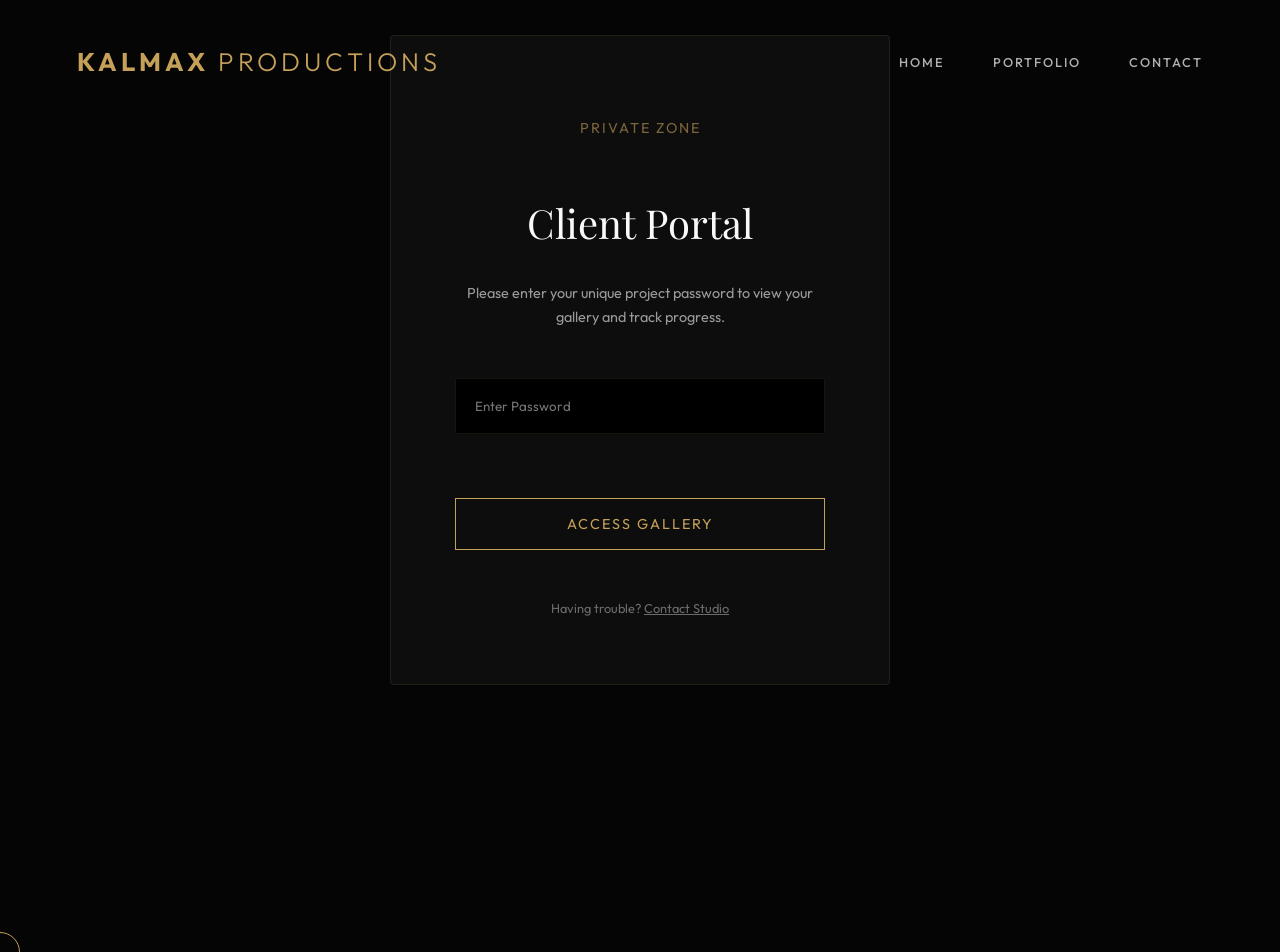
<file: client.html>
<!DOCTYPE html>
<html lang="en">
<head>
    <meta charset="UTF-8">
    <meta name="viewport" content="width=device-width, initial-scale=1.0">
    <title>Client Portal | Kalmax Productions</title>
    <link rel="stylesheet" href="style.css">
    <link href="https://fonts.googleapis.com/css2?family=Playfair+Display:ital,wght@0,400;0,700;1,400&family=Outfit:wght@300;500;700&display=swap" rel="stylesheet">
    <style>
        .login-wrap { min-height: 80vh; display: flex; align-items: center; justify-content: center; padding: 2rem; }
        .login-card { background: var(--secondary-bg); border: 1px solid var(--border-color); padding: 4rem; max-width: 500px; width: 100%; text-align: center; border-radius: 4px; }
        .login-card h2 { font-size: 2.5rem; margin-bottom: 1.5rem; }
        .login-card p { opacity: 0.6; margin-bottom: 3rem; font-size: 0.9rem; }
        input { background: #000; border: 1px solid var(--border-color); padding: 1.2rem; color: #fff; width: 100%; margin-bottom: 2rem; border-radius: 2px; }
        .progress-track { margin-top: 5rem; max-width: 800px; margin-left: auto; margin-right: auto; }
        .track-bar { height: 2px; background: rgba(255,255,255,0.1); width: 100%; position: relative; margin: 4rem 0; }
        .track-node { position: absolute; top: 50%; transform: translateY(-50%); width: 10px; height: 10px; background: var(--border-color); border-radius: 50%; }
        .track-node.active { background: var(--accent-color); box-shadow: 0 0 10px var(--accent-color); }
        .track-node span { position: absolute; top: 20px; left: 50%; transform: translateX(-50%); white-space: nowrap; font-size: 0.7rem; opacity: 0.5; letter-spacing: 1px; text-transform: uppercase; }
    </style>
</head>
<body class="loading">
    <div class="film-grain"></div>
    <nav>
        <div class="logo">KALMAX <span style="font-weight: 300;">PRODUCTIONS</span></div>
        <ul class="nav-links">
            <li><a href="index.html">Home</a></li>
            <li><a href="portfolio.html">Portfolio</a></li>
            <li><a href="contact.html">Contact</a></li>
        </ul>
    </nav>

    <div class="login-wrap">
        <div class="login-card">
            <p class="page-description">Private Zone</p>
            <h2>Client Portal</h2>
            <p>Please enter your unique project password to view your gallery and track progress.</p>
            <input type="password" placeholder="Enter Password">
            <button class="btn" style="width: 100%;">Access Gallery</button>
            
            <div style="margin-top: 3rem; font-size: 0.8rem; opacity: 0.4;">
                Having trouble? <a href="contact.html" style="text-decoration: underline;">Contact Studio</a>
            </div>
        </div>
    </div>

    <!-- Project Progress Example -->
    <div class="progress-track reveal-init">
        <p class="page-description" style="text-align: center;">Production Pipeline</p>
        <div class="track-bar">
            <div class="track-node active" style="left: 0;"><span>Booking</span></div>
            <div class="track-node active" style="left: 33%;"><span>Shooting</span></div>
            <div class="track-node" style="left: 66%;"><span>Editing</span></div>
            <div class="track-node" style="left: 100%;"><span>Delivery</span></div>
            <div style="position: absolute; height: 100%; width: 33%; background: var(--accent-color); top: 0; left: 0;"></div>
        </div>
    </div>

    <script src="main.js"></script>
</body>
</html>
</file>
<file: style.css>
:root {
    --bg-color: #050505;
    --text-color: #f8f9fa;
    --accent-color: #C5A059;
    --accent-hover: #D4AF37;
    --secondary-bg: #0D0D0D;
    --glass-bg: rgba(5, 5, 5, 0.0);
    --glass-scrolled: rgba(5, 5, 5, 0.95);
    --border-color: rgba(197, 160, 89, 0.12);
    --transition-smooth: all 0.4s cubic-bezier(0.16, 1, 0.3, 1);
    --transition-fast: all 0.25s ease;
    --serif-font: 'Playfair Display', serif;
    --sans-font: 'Outfit', sans-serif;
}

/* GLOBAL CINEMATIC HEADERS */
.page-header {
    position: relative;
    padding: 10rem 6% 8rem;
    text-align: center;
    overflow: hidden;
    background-color: #000;
}

.page-header::before {
    content: '';
    position: absolute;
    top: 0; left: 0; width: 100%; height: 100%;
    background: rgba(0,0,0,0.65);
    z-index: 1;
}

.page-header * {
    position: relative;
    z-index: 2;
}

.page-header-bg {
    position: absolute;
    top: 0; left: 0; width: 100%; height: 100%;
    background-size: cover;
    background-position: center;
    z-index: 0;
    animation: kenburns-global 40s ease-in-out infinite alternate;
}

@keyframes kenburns-global {
    0% { transform: scale(1); }
    100% { transform: scale(1.15); }
}

/* FILM GRAIN OVERLAY */
.film-grain {
    position: fixed;
    top: 0; left: 0;
    width: 100%; height: 100%;
    background: url('https://upload.wikimedia.org/wikipedia/commons/7/76/1k_pnt_noize.png');
    pointer-events: none;
    z-index: 9999;
    opacity: 0.03;
    animation: grain 8s steps(10) infinite;
}

@keyframes grain {
    0%, 100% { transform: translate(0, 0); }
    10% { transform: translate(-5%, -10%); }
    20% { transform: translate(-15%, 5%); }
    30% { transform: translate(7%, -25%); }
    40% { transform: translate(-5%, 25%); }
    50% { transform: translate(-15%, 10%); }
    60% { transform: translate(15%, 0%); }
    70% { transform: translate(0%, 15%); }
    80% { transform: translate(3%, 35%); }
    90% { transform: translate(-10%, 10%); }
}

* {
    margin: 0;
    padding: 0;
    box-sizing: border-box;
    font-family: var(--sans-font);
}

body {
    background-color: var(--bg-color);
    color: var(--text-color);
    line-height: 1.7;
    overflow-x: hidden;
    -webkit-font-smoothing: antialiased;
}

body.loading {
    overflow: hidden;
}

.accent-serif-italic {
    font-family: var(--serif-font);
    font-style: italic;
    color: var(--accent-color);
}

h1, h2, h3, h4 {
    font-family: var(--serif-font);
    font-weight: 400;
}

.section-title {
    font-size: clamp(2.5rem, 6vw, 4.5rem);
    text-align: center;
    margin-bottom: 8rem;
    letter-spacing: -1px;
}

a {
    text-decoration: none;
    color: inherit;
    transition: var(--transition-fast);
}

/* NAVBAR */
nav {
    position: fixed;
    top: 0;
    width: 100%;
    z-index: 1000;
    display: flex;
    justify-content: space-between;
    align-items: center;
    padding: 2.5rem 6%;
    transition: var(--transition-smooth);
    background: var(--glass-bg);
}

nav.scrolled {
    padding: 1.2rem 6%;
    background: var(--glass-scrolled);
    backdrop-filter: blur(20px);
    border-bottom: 1px solid var(--border-color);
}

.logo {
    font-size: 1.6rem;
    font-weight: 700;
    color: var(--accent-color);
    letter-spacing: 4px;
    text-transform: uppercase;
}

.nav-links {
    display: flex;
    gap: 3rem;
}

.hamburger {
    display: none;
    cursor: pointer;
    flex-direction: column;
    gap: 5px;
    z-index: 1001;
}

.hamburger span {
    display: block;
    width: 25px;
    height: 2px;
    background-color: var(--accent-color);
    transition: var(--transition-smooth);
}

.nav-links li {
    list-style: none;
}

.nav-links a {
    font-size: 0.8rem;
    font-weight: 500;
    letter-spacing: 2px;
    text-transform: uppercase;
    opacity: 0.7;
}

.nav-links a:hover, .nav-links a.active {
    opacity: 1;
    color: var(--accent-color);
}

/* HERO SECTION */
.hero {
    height: 100vh;
    width: 100%;
    background-size: cover;
    background-position: center;
    background-attachment: fixed;
    display: flex;
    flex-direction: column;
    justify-content: center;
    align-items: center;
    text-align: center;
    position: relative;
}

.hero::after {
    content: '';
    position: absolute;
    top: 0; left: 0;
    width: 100%; height: 100%;
    background: rgba(0, 0, 0, 0.5); /* Slightly darker for video text legibility */
    z-index: 1;
}

.hero-video {
    position: absolute;
    top: 0; left: 0;
    width: 100%; height: 100%;
    object-fit: cover;
    z-index: 0;
}

.hero-profile {
    margin-bottom: 3.5rem;
    display: flex;
    flex-direction: column;
    align-items: center;
    animation: fadeIn 2.5s ease-out;
}

.hero-profile img {
    width: 90px;
    height: 90px;
    border-radius: 50%;
    border: 2px solid var(--accent-color);
    object-fit: cover;
    box-shadow: 0 10px 40px rgba(0,0,0,0.8);
    margin-bottom: 1rem;
}

.hero-profile span {
    color: var(--accent-color);
    letter-spacing: 3px;
    font-weight: 500;
    text-transform: uppercase;
    font-size: 0.7rem;
    opacity: 0.9;
}

.hero-content {
    z-index: 2;
    animation: fadeIn 1.5s ease-out;
}

.hero h1 {
    font-size: clamp(3rem, 8vw, 5.5rem);
    margin-bottom: 1.5rem;
    color: #fff;
    text-shadow: 2px 4px 10px rgba(0,0,0,0.5);
    line-height: 1.1;
}

/* BUTTONS */
.btn {
    padding: 1rem 2.5rem;
    border: 1px solid var(--accent-color);
    background: transparent;
    color: var(--accent-color);
    font-size: 0.9rem;
    text-transform: uppercase;
    letter-spacing: 2px;
    cursor: pointer;
    transition: var(--transition-smooth);
    margin-top: 2rem;
    display: inline-block;
}

.btn:hover {
    background: var(--accent-color);
    color: #000;
}

/* GRID SECTION (Portfolio) */
.section-padding {
    padding: 12rem 10%;
}

.page-header {
    padding: 10rem 5% 4rem;
    text-align: center;
}

.page-description {
    color: var(--accent-color);
    margin-top: 1rem;
    text-transform: uppercase;
    letter-spacing: 2px;
    font-size: 0.8rem;
}

.footer p {
    color: #fff;
    opacity: 0.8;
    text-shadow: 0 0 10px rgba(79, 172, 254, 0.4);
}

.footer {
    padding: 1.5rem 5%;
    background: var(--bg-color); /* Match background for seamless feel */
    text-align: center;
    border-top: 1px solid var(--border-color);
    font-size: 0.95rem; /* Increased for better presence */
    opacity: 0.6;
}

.footer-credits {
    margin-top: 0.5rem;
    font-size: 0.85rem;
    letter-spacing: 1.5px;
    text-transform: uppercase;
    font-weight: 700;
}

.footer-credits a {
    color: #4facfe; /* Blueish base */
    background: linear-gradient(90deg, #4facfe 0%, #00f2fe 50%, #4facfe 100%);
    background-size: 200% auto;
    -webkit-background-clip: text;
    background-clip: text;
    -webkit-text-fill-color: transparent;
    animation: shine 3s linear infinite;
    text-shadow: 0 0 15px rgba(79, 172, 254, 0.4);
}

@keyframes shine {
    to { background-position: 200% center; }
}

.portfolio-grid {
    display: grid;
    grid-template-columns: repeat(auto-fit, minmax(280px, 1fr));
    gap: 1.5rem;
}

/* WHATSAPP FLOAT */
.whatsapp-float {
    position: fixed;
    bottom: 30px;
    right: 30px;
    background-color: #25D366;
    color: white;
    width: 60px;
    height: 60px;
    border-radius: 50%;
    display: flex;
    justify-content: center;
    align-items: center;
    box-shadow: 2px 2px 10px rgba(0,0,0,0.5);
    z-index: 1000;
    transition: transform 0.3s ease;
}

.whatsapp-float:hover {
    transform: scale(1.1);
    color: white;
}

.whatsapp-text {
    position: absolute;
    right: 75px;
    background: var(--accent-color);
    color: #000;
    padding: 0.8rem 1.5rem;
    border-radius: 4px;
    font-size: 0.85rem;
    font-weight: 700;
    letter-spacing: 1px;
    text-transform: uppercase;
    white-space: nowrap;
    opacity: 0;
    transform: translateX(20px);
    transition: var(--transition-smooth);
    pointer-events: none;
    box-shadow: 0 10px 30px rgba(0,0,0,0.3);
}

.whatsapp-float:hover .whatsapp-text {
    opacity: 1;
    transform: translateX(0);
}

.whatsapp-float svg {
    width: 35px;
    height: 35px;
    fill: currentColor;
}


.portfolio-item {
    position: relative;
    overflow: hidden;
    height: 500px;
    cursor: pointer;
    perspective: 1000px; /* Enable 3D */
    border-radius: 4px;
}

.portfolio-item img, .portfolio-item video {
    width: 100%;
    height: 100%;
    object-fit: cover;
    transition: transform 1s cubic-bezier(0.16, 1, 0.3, 1);
}

.portfolio-item:hover img, .portfolio-item:hover video {
    transform: scale(1.1) rotateX(5deg) rotateY(-5deg); /* Subtle 3D tilt */
}

/* Page Transition Overlay */
.page-transition {
    position: fixed;
    top: 0; left: 0;
    width: 100%; height: 100%;
    background: var(--bg-color);
    z-index: 10001;
    pointer-events: none;
    transition: opacity 0.8s ease;
    opacity: 0;
}

body.transitioning .page-transition {
    opacity: 1;
}

.portfolio-overlay {
    position: absolute;
    top: 0; left: 0;
    width: 100%; height: 100%;
    background: rgba(0,0,0,0.7);
    display: flex;
    flex-direction: column;
    justify-content: center;
    align-items: center;
    opacity: 0;
    transition: var(--transition-smooth);
    pointer-events: none; /* Make clicks go to parent */
}

.portfolio-item:hover .portfolio-overlay {
    opacity: 1;
}

/* PRELOADER */
.loader {
    position: fixed;
    top: 0; left: 0;
    width: 100%; height: 100%;
    background: var(--bg-color);
    z-index: 9999;
    display: flex;
    justify-content: center;
    align-items: center;
    transition: opacity 1s ease, visibility 1s ease;
}

.loader.fade-out {
    opacity: 0;
    visibility: hidden;
}

.loader-content {
    text-align: center;
}

.loader-logo {
    font-family: var(--serif-font);
    font-size: 2rem;
    letter-spacing: 10px;
    color: var(--accent-color);
    display: block;
    margin-bottom: 2rem;
    animation: pulse 2s infinite;
}

.loader-bar {
    width: 200px;
    height: 1px;
    background: rgba(255,255,255,0.1);
    margin: 0 auto;
    position: relative;
    overflow: hidden;
}

.loader-bar::after {
    content: '';
    position: absolute;
    left: -100%;
    width: 100%;
    height: 100%;
    background: var(--accent-color);
    animation: loading 2s infinite ease-in-out;
}

@keyframes pulse {
    0% { opacity: 0.5; }
    50% { opacity: 1; }
    100% { opacity: 0.5; }
}

@keyframes loading {
    0% { left: -100%; }
    50% { left: 0; }
    100% { left: 100%; }
}

@keyframes fadeIn {
    from { opacity: 0; transform: translateY(40px); }
    to { opacity: 1; transform: translateY(0); }
}

/* CUSTOM CURSOR (Optional placeholder for JS) */
.custom-cursor {
    width: 10px;
    height: 10px;
    background: var(--accent-color);
    border-radius: 50%;
    position: fixed;
    pointer-events: none;
    z-index: 10000;
    transition: transform 0.2s ease;
    mix-blend-mode: difference;
}

.custom-cursor-outline {
    width: 40px;
    height: 40px;
    border: 1px solid var(--accent-color);
    border-radius: 50%;
    position: fixed;
    pointer-events: none;
    z-index: 9999;
    transition: all 0.3s ease-out;
}

/* SCROLL REVEAL ANIMATIONS */
.reveal-init {
    opacity: 1; /* Default to visible for reliability */
    transform: translateY(0);
    transition: all 1.2s cubic-bezier(0.23, 1, 0.32, 1);
}

body.js-enabled .reveal-init:not(.revealed) {
    opacity: 0;
    transform: translateY(30px);
}

.reveal-init.revealed {
    opacity: 1;
    transform: translateY(0);
}

/* EXIT MODAL STYLES */
.modal-overlay {
    position: fixed;
    top: 0; left: 0;
    width: 100%; height: 100%;
    background: rgba(0,0,0,0.85);
    backdrop-filter: blur(15px);
    z-index: 5000;
    display: none;
    justify-content: center;
    align-items: center;
    padding: 2rem;
    opacity: 0;
    transition: opacity 0.4s ease;
}

.modal-overlay.active {
    display: flex;
    opacity: 1;
}

.modal-content {
    background: var(--glass-bg);
    border: 1px solid var(--border-color);
    padding: 4rem 3rem;
    max-width: 600px;
    width: 100%;
    text-align: center;
    position: relative;
    border-radius: 4px;
    transform: translateY(30px);
    transition: transform 0.6s cubic-bezier(0.16, 1, 0.3, 1);
}

.modal-overlay.active .modal-content {
    transform: translateY(0);
}

.close-modal {
    position: absolute;
    top: 2rem; right: 2rem;
    background: none;
    border: none;
    color: #fff;
    font-size: 2.5rem;
    cursor: pointer;
    line-height: 1;
    opacity: 0.4;
    transition: 0.3s;
}

.close-modal:hover {
    opacity: 1;
    transform: rotate(90deg);
}
.portfolio-grid .portfolio-item:nth-child(1) { transition-delay: 0.1s; }
.portfolio-grid .portfolio-item:nth-child(2) { transition-delay: 0.2s; }
.portfolio-grid .portfolio-item:nth-child(3) { transition-delay: 0.3s; }

/* Cinematic Hero Text Animation */
.hero h1 {
    transform: scale(0.95);
    opacity: 0;
    animation: cinematicIn 2s ease forwards 1.2s;
}

/* THE PROCESS TIMELINE */
.process-timeline {
    display: flex;
    justify-content: space-between;
    margin-top: 6rem;
    position: relative;
    padding-top: 4rem;
}

.process-timeline::before {
    content: '';
    position: absolute;
    top: 4.5rem;
    left: 0;
    width: 100%;
    height: 1px;
    background: var(--border-color);
    z-index: 1;
}

.process-step {
    flex: 1;
    text-align: center;
    position: relative;
    z-index: 2;
    padding: 0 1rem;
}

.step-number {
    width: 30px;
    height: 30px;
    background: var(--bg-color);
    border: 1px solid var(--accent-color);
    color: var(--accent-color);
    border-radius: 50%;
    display: flex;
    justify-content: center;
    align-items: center;
    margin: 0 auto 2rem;
    font-size: 0.8rem;
    font-weight: 700;
}

.process-step h4 {
    font-family: var(--serif-font);
    font-size: 1.2rem;
    margin-bottom: 1rem;
    color: var(--text-color);
}

.process-step p {
    font-size: 0.85rem;
    opacity: 0.6;
    line-height: 1.6;
}

/* HORIZONTAL REEL */
.horizontal-reel {
    display: flex;
    overflow-x: auto;
    scroll-snap-type: x mandatory;
    gap: 2rem;
    padding: 2rem 0;
    scrollbar-width: none; /* Hide scrollbar for clean look */
}

.horizontal-reel::-webkit-scrollbar {
    display: none;
}

.reel-item {
    flex: 0 0 720px;
    height: 405px;
    scroll-snap-align: start;
    position: relative;
    overflow: hidden;
    border-radius: 4px;
    background: #000;
}

.reel-item img, 
.reel-item video,
.reel-item iframe {
    width: 100%;
    height: 100%;
    object-fit: cover;
    border: none;
    display: block;
}

@media (max-width: 768px) {
    .process-timeline {
        flex-direction: column;
        gap: 4rem;
        padding-top: 0;
    }
    .process-timeline::before {
        left: 15px;
        top: 0;
        width: 1px;
        height: 100%;
    }
    .process-step {
        text-align: left;
        padding-left: 3rem;
    }
    .step-number {
        margin: 0;
        position: absolute;
        left: 0;
        top: 0;
    }
    .reel-item {
        flex: 0 0 85vw;
        height: 300px;
    }
}

@media (max-width: 768px) {
    nav { padding: 1.5rem 5%; }
    
    .hamburger { display: flex; }
    
    .nav-links {
        position: fixed;
        top: 0; right: -100%;
        width: 70%; height: 100vh;
        background: var(--glass-bg);
        backdrop-filter: blur(25px);
        flex-direction: column;
        justify-content: center;
        align-items: center;
        transition: var(--transition-smooth);
        z-index: 1000;
        border-left: 1px solid var(--border-color);
    }
    
    .nav-links.active { right: 0; }
    
    .hero h1 { font-size: 2.5rem; }
    .hero p { padding: 0 10%; }
    
    .portfolio-item { height: 400px; }
    
    .hamburger.active span:nth-child(1) { transform: rotate(45deg) translate(5px, 5px); }
    .hamburger.active span:nth-child(2) { opacity: 0; }
    .hamburger.active span:nth-child(3) { transform: rotate(-45deg) translate(5px, -5px); }

    .btn { width: 100%; text-align: center; }
    .section-title { margin-bottom: 5rem; }
    
    .logo-marquee { gap: 3rem !important; }
    .logo-marquee h3 { font-size: 1.2rem; }
    
    [style*="gap: 8rem"], 
    [style*="gap: 6rem"],
    [style*="gap: 5rem"] {
        gap: 2.5rem !important;
    }
}

/* REVEAL ANIMATIONS */
.reveal-init {
    opacity: 0;
    transform: translateY(40px);
    transition: opacity 1s cubic-bezier(0.16, 1, 0.3, 1), transform 1.2s cubic-bezier(0.16, 1, 0.3, 1);
}

.reveal-init.revealed {
    opacity: 1;
    transform: translateY(0);
}

@media (max-width: 480px) {
    .hero-scroll-indicator { display: none; }
    .logo { font-size: 1.4rem; }
    .portfolio-item { height: 350px; }
}

@keyframes fadeIn {
    from { opacity: 0; transform: translateY(20px); }
    to { opacity: 1; transform: translateY(0); }
}

@keyframes pulse {
    0% { transform: scale(1); opacity: 1; }
    50% { transform: scale(1.1); opacity: 0.8; }
    100% { transform: scale(1); opacity: 1; }
}


/* FILTER UI STYLING */
.filter-controls {
    margin-bottom: 5rem;
}

.filter-btn {
    background: transparent;
    border: none;
    color: #fff;
    font-family: var(--main-font);
    font-size: 0.8rem;
    font-weight: 700;
    text-transform: uppercase;
    letter-spacing: 2px;
    cursor: pointer;
    padding: 0.5rem 1rem;
    opacity: 0.4;
    transition: 0.4s cubic-bezier(0.16, 1, 0.3, 1);
    position: relative;
}

.filter-btn::after {
    content: '';
    position: absolute;
    bottom: 0; left: 50%;
    width: 0; height: 1px;
    background: var(--accent-color);
    transition: 0.4s cubic-bezier(0.16, 1, 0.3, 1);
    transform: translateX(-50%);
}

.filter-btn:hover, .filter-btn.active {
    opacity: 1;
    color: var(--accent-color);
}

.filter-btn.active::after {
    width: 100%;
}

.portfolio-item {
    transition: transform 0.6s cubic-bezier(0.16, 1, 0.3, 1), opacity 0.6s cubic-bezier(0.16, 1, 0.3, 1);
}

.portfolio-item.hide-item {
    display: none;
}

.portfolio-item.fade-out {
    opacity: 0;
    transform: scale(0.95);
    pointer-events: none;
}

.portfolio-item.fade-in {
    opacity: 1;
    transform: scale(1);
    animation: portfolioFadeIn 0.8s cubic-bezier(0.16, 1, 0.3, 1) forwards;
}

@keyframes portfolioFadeIn {
    from { opacity: 0; transform: scale(0.95) translateY(20px); }
    to { opacity: 1; transform: scale(1) translateY(0); }
}

/* BEFORE/AFTER SLIDER FIXES */
.ba-before img {
    max-width: none !important;
    height: 100% !important;
    object-fit: cover !important;
    display: block !important;
    position: absolute;
    top: 0; left: 0;
}

.ba-slider-container {
    user-select: none;
    -webkit-user-drag: none;
    -webkit-tap-highlight-color: transparent;
}

.ba-handle {
    pointer-events: none; /* Let the container handle the drag */
}

/* FLOATING WIDGET SEPARATION */
.whatsapp-float {
    position: fixed;
    bottom: 30px;
    left: 30px; /* Moved to left to separate from Formbutton */
    background: #25D366;
    color: #fff;
    width: 60px;
    height: 60px;
    border-radius: 50%;
    display: flex;
    justify-content: center;
    align-items: center;
    box-shadow: 0 10px 25px rgba(0,0,0,0.3);
    z-index: 1000;
    transition: 0.3s cubic-bezier(0.16, 1, 0.3, 1);
    text-decoration: none;
}

.whatsapp-float:hover {
    transform: scale(1.1) rotate(5deg);
    background: #128C7E;
}

.whatsapp-float svg {
    width: 30px;
    height: 30px;
    fill: #fff;
}

.whatsapp-text {
    position: absolute;
    left: 70px;
    background: #fff;
    color: #000;
    padding: 0.5rem 1rem;
    border-radius: 4px;
    font-size: 0.75rem;
    font-weight: 700;
    white-space: nowrap;
    opacity: 0;
    transform: translateX(-10px);
    pointer-events: none;
    transition: 0.3s;
    box-shadow: 0 5px 15px rgba(0,0,0,0.2);
}

.whatsapp-float:hover .whatsapp-text {
    opacity: 1;
    transform: translateX(0);
}

/* Responsive adjustment for mobile */
@media (max-width: 768px) {
    .whatsapp-float {
        bottom: 20px;
        left: 20px;
        width: 50px;
        height: 50px;
    }
    .whatsapp-text { display: none; }
}
</file>
